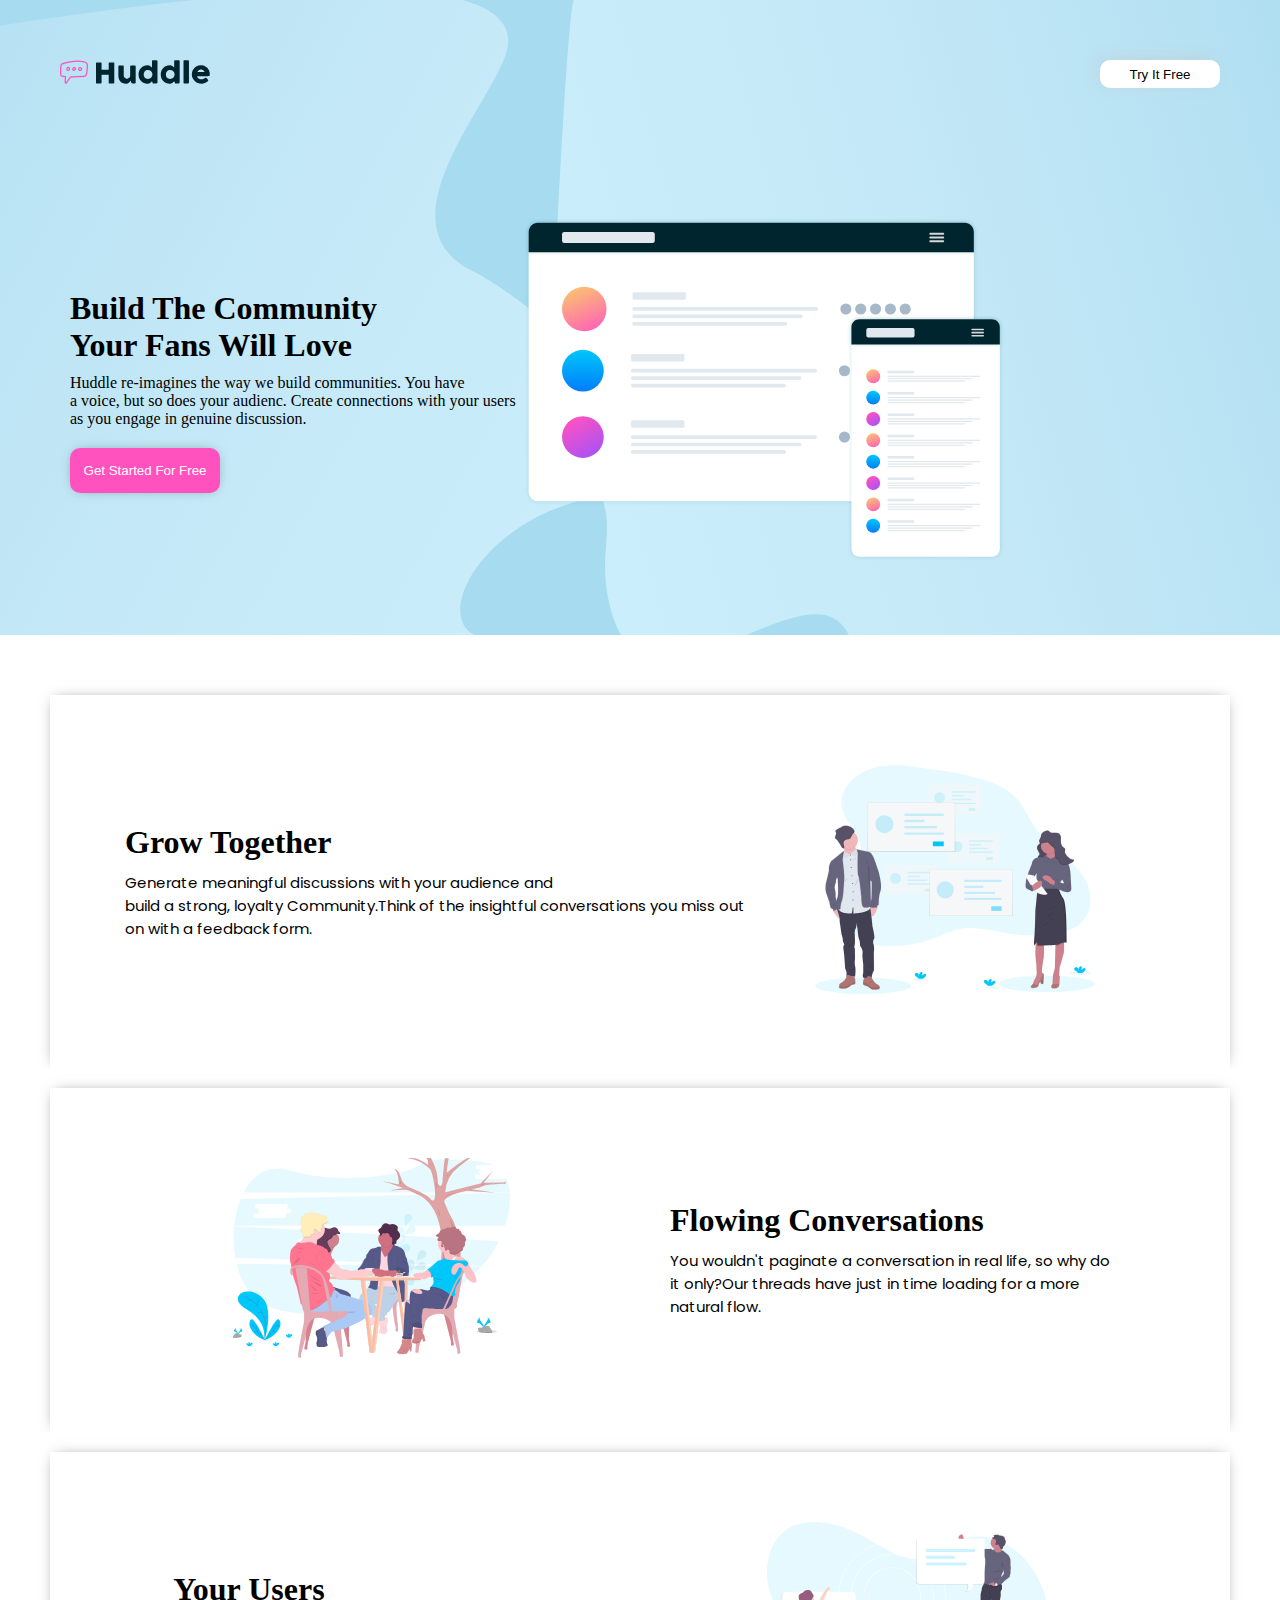
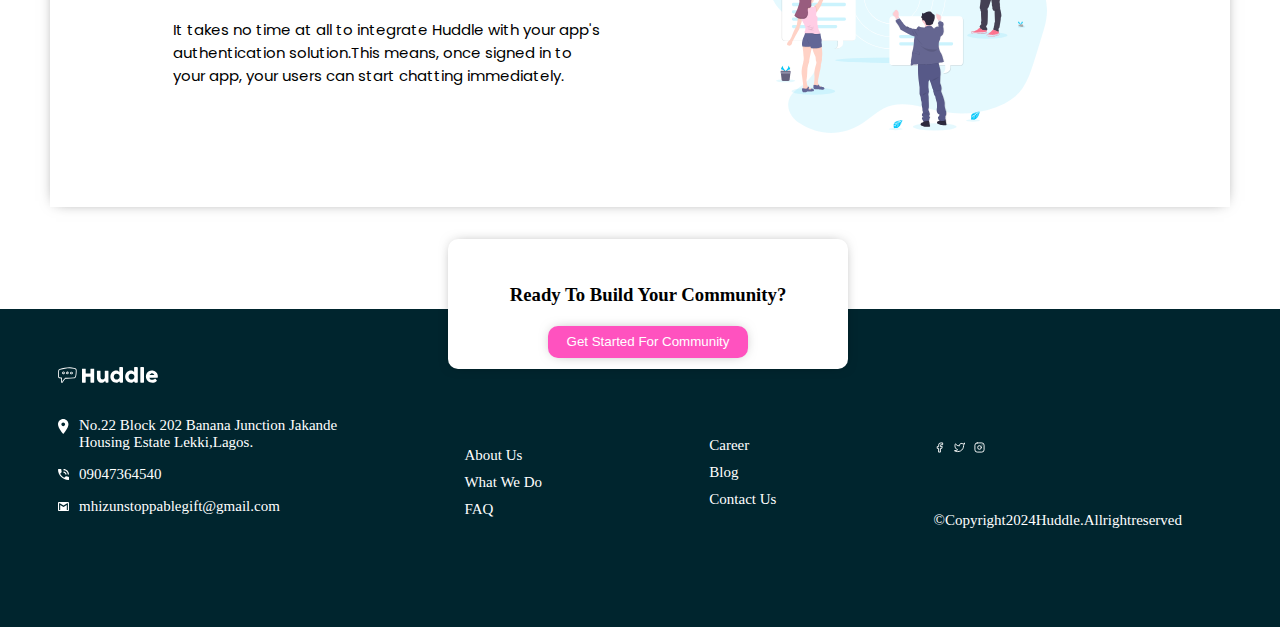
<file: project/index.html>
<!DOCTYPE html>
<html lang="en">
<head>
    <meta charset="UTF-8">
    <meta name="viewport" content="width=device-width, initial-scale=1.0">
    <title>Document</title>
    <link rel="stylesheet" href="./style.css">
    <link href='https://fonts.googleapis.com/css?family=Poppins' rel='stylesheet'>
</head>
<body>
   <section class="b">
    <div class="body">
        <div>
            <img src="assets/logo.svg" alt="logo">
        </div>
        <button>Try It Free</button>
    </div>
    <main>
<div class="group">
    <div class="group1"><h1>
        Build The Community <br> Your Fans Will Love                                                           
    </h1>
    <p>Huddle re-imagines the way we build communities. You have <br> a voice, but so does your audienc. Create connections with your users as you engage in genuine discussion.   </p>
    <button>Get Started For Free</button>
</div>
    <div class="group2"> <img src="assets/illustration-mockups.svg" alt="" width="70%">
    </div>
</div>
    </main>
</section>
    <section class="pro">
        <div class="gift">
            <div class="gift1"><h1>Grow Together</h1>
                <p>Generate meaningful discussions with your audience and <br>  build a  strong, loyalty Community.Think of the insightful  conversations you miss out <br>on with a feedback form.</p>
            </div>
            <div class="ENO"> <img src="assets/illustration-grow-together.svg" alt="" width="70%">
            </div>
        </div>
    </section>
    <header class="page">
        <div class="page1">
            <div class="page3"> <img src="assets/illustration-flowing-conversation.svg" alt="" width="70%"></div>
            <div class="page2"> <h1>Flowing Conversations</h1>
                <p>You wouldn't paginate a conversation in real life, so why do <br>it only?Our threads have just in time loading for a more <br>natural flow.</p>
            </div>
        </div>
    </header>
    <main class="web">
        <div class="web1">
            <div class="web2">
         <h1>Your Users</h1>
         <p>It takes no time at all to integrate Huddle with your app's <br>authentication solution.This means, once signed in to <br>your app, your users can start chatting immediately. </p>
            </div>
            <div class="web3"> <img src="assets/illustration-your-users.svg" alt="" width="70%">
            </div>
        </div>
    </main>

    <div class="atm">
        <div class="pos">
            <h3>Ready To Build Your Community?</h3>
            <button class="cash">Get Started For Community</button>
        </div>
    </div>
        
    <footer>
<div class="money">
    <img src="assets/logo.svg" alt="">
</div>
<div class="foot">
<div class="may">
    <div class="loca">
        <img src="assets/icon-location.svg" alt="">
   <p> No.22 Block 202 Banana Junction Jakande <br> Housing Estate Lekki,Lagos. </p>
    </div>

   <div class="phone">
    <img src="assets/icon-phone.svg" alt="">
    <p>09047364540</p>
</div> 
    <div class="mail">
        <img src="assets/icon-email.svg" alt="">
        <p>mhizunstoppablegift@gmail.com</p>
    </div>
</div>
<div class="june">
    <div class="pu"><p>About Us</p></div>
    <div class="qt"><p>What We Do</p></div>
    <div class="rp"><p>FAQ</p></div>
</div>
<div class="june">
    <div class="ca"><p>Career</p></div>
    <div class="bl"><p>Blog</p></div>
   <div class="con"> <p>Contact Us</p></div>
</div>
  <div class="icon">
<div class="media">
    <img src="assets/facebook.svg" alt="">
    <img src="assets/twitter.svg" alt="">
    <img src="assets/instagram.svg" alt=""> 
</div>
<p> &copy;Copyright2024Huddle.Allrightreserved</p>
   </div>
</div>
    </footer>
</body>
</html>
</file>
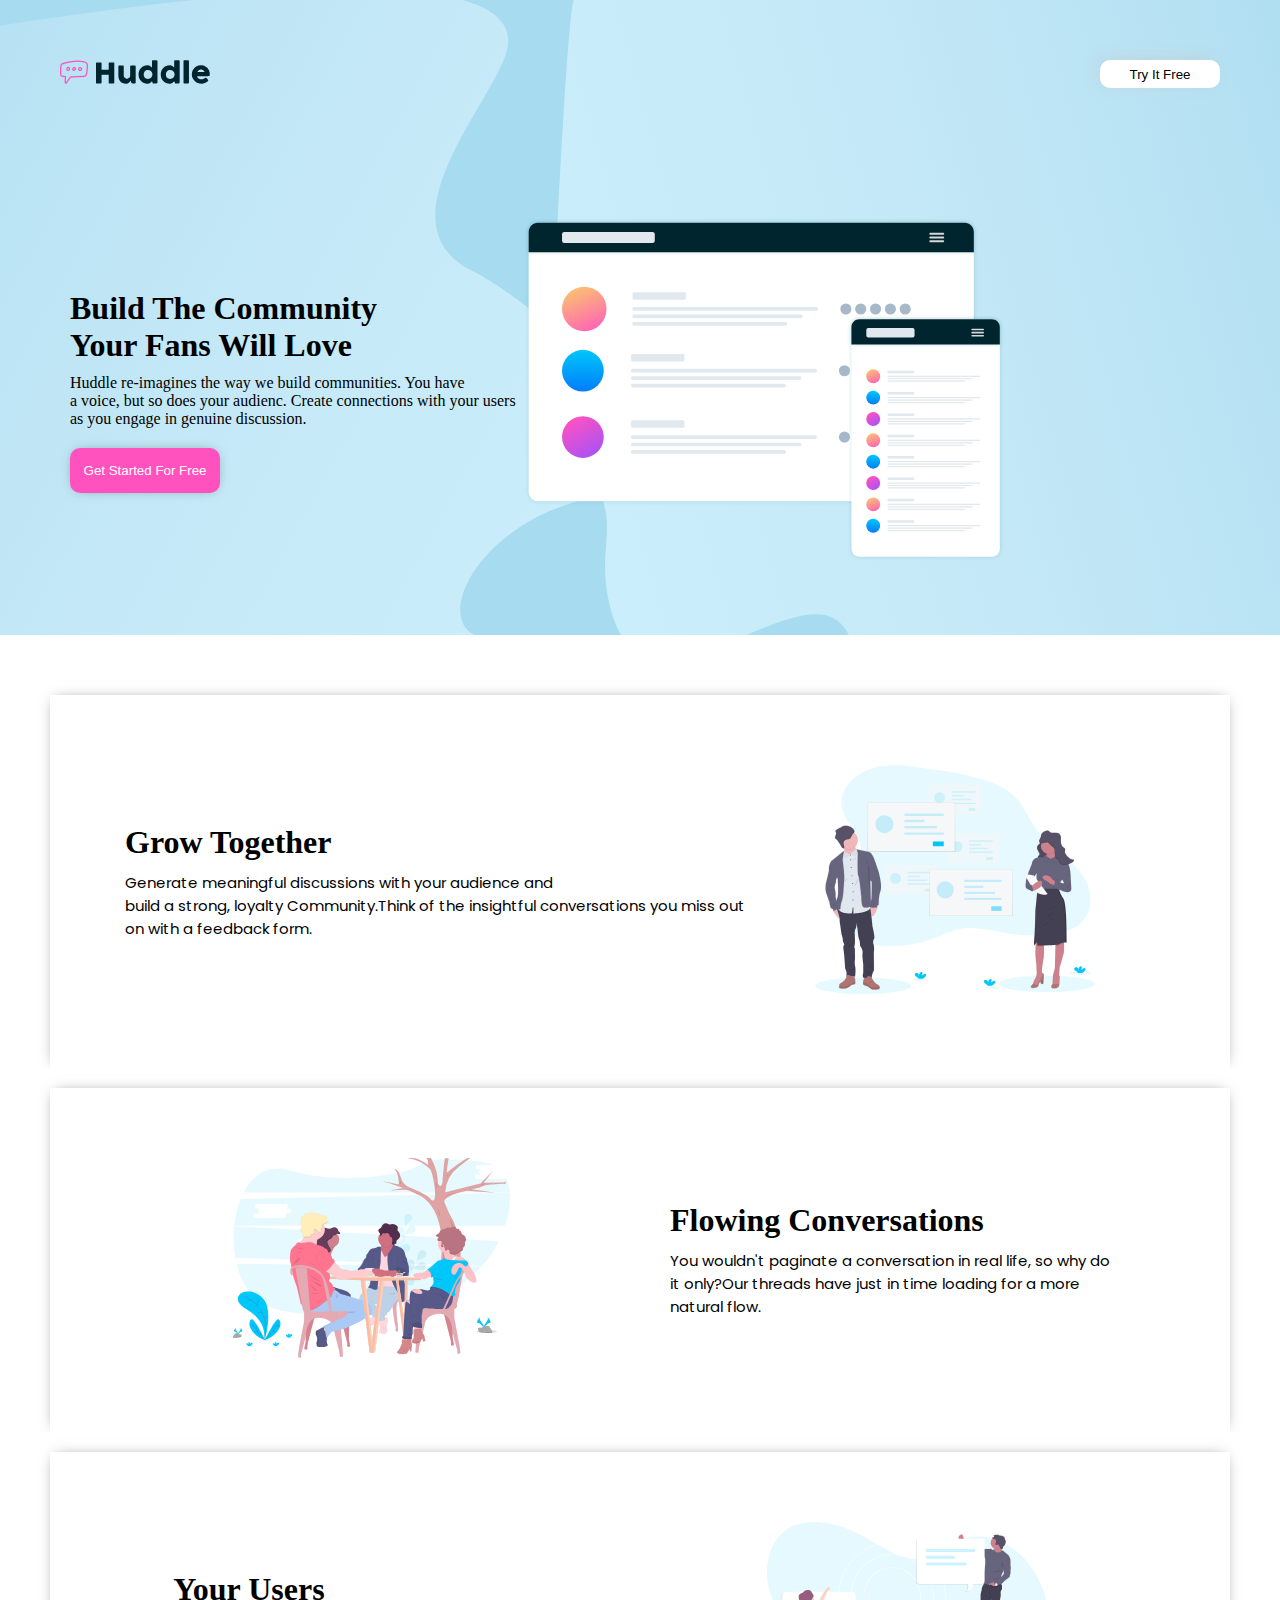
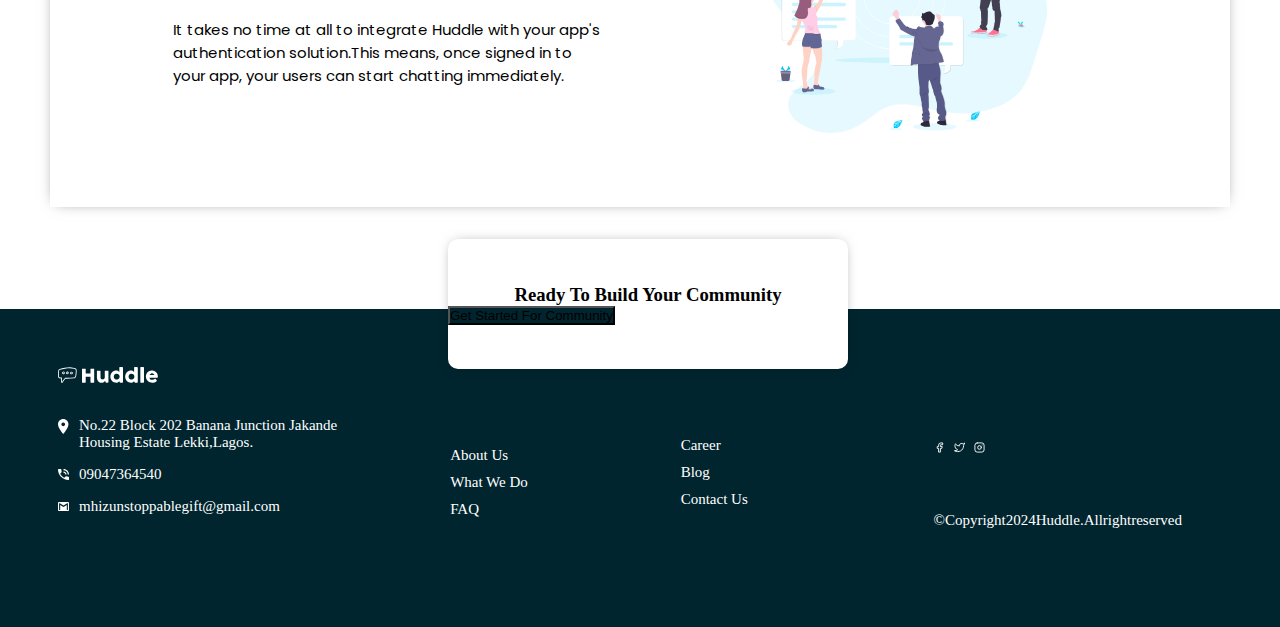
<file: project/unstoppable.html>
<!DOCTYPE html>
<html lang="en">
<head>
    <meta charset="UTF-8">
    <meta name="viewport" content="width=device-width, initial-scale=1.0">
    <title>Document</title>
    <link rel="stylesheet" href="style.css">
    <link href='https://fonts.googleapis.com/css?family=Poppins' rel='stylesheet'>
</head>
<body>
   <section class="b">
    <div class="body">
        <div>
            <img src="assets/logo.svg" alt="logo">
        </div>
        <button>Try It Free</button>
    </div>
    <main>
<div class="group">
    <div class="group1"><h1>
        Build The Community <br> Your Fans Will Love                                                           
    </h1>
    <p>Huddle re-imagines the way we build communities. You have <br> a voice, but so does your audienc. Create connections with your users as you engage in genuine discussion.   </p>
    <button>Get Started For Free</button>
</div>
    <div class="group2"> <img src="assets/illustration-mockups.svg" alt="" width="70%">
    </div>
</div>
    </main>
</section>
    <section class="pro">
        <div class="gift">
            <div class="gift1"><h1>Grow Together</h1>
                <p>Generate meaningful discussions with your audience and <br>  build a  strong, loyalty Community.Think of the insightful  conversations you miss out <br>on with a feedback form.</p>
            </div>
            <div class="ENO"> <img src="assets/illustration-grow-together.svg" alt="" width="70%">
            </div>
        </div>
    </section>
    <header class="page">
        <div class="page1">
            <div class="page3"> <img src="assets/illustration-flowing-conversation.svg" alt="" width="70%"></div>
            <div class="page2"> <h1>Flowing Conversations</h1>
                <p>You wouldn't paginate a conversation in real life, so why do <br>it only?Our threads have just in time loading for a more <br>natural flow.</p>
            </div>
        </div>
    </header>
    <main class="web">
        <div class="web1">
            <div class="web2">
         <h1>Your Users</h1>
         <p>It takes no time at all to integrate Huddle with your app's <br>authentication solution.This means, once signed in to <br>your app, your users can start chatting immediately. </p>
            </div>
            <div class="web3"> <img src="assets/illustration-your-users.svg" alt="" width="70%">
            </div>
        </div>
    </main>

    <div class="atm">
        <div class="pos">
            <h3>Ready To Build Your Community</h3>
        </div>
        <button class="cash">Get Started For Community</button>
    </div>
        
    <footer>
<div class="money">
    <img src="assets/logo.svg" alt="">
</div>
<div class="foot">
<div class="may">
    <div class="loca">
        <img src="assets/icon-location.svg" alt="">
   <p> No.22 Block 202 Banana Junction Jakande <br> Housing Estate Lekki,Lagos. </p>
    </div>

   <div class="phone">
    <img src="assets/icon-phone.svg" alt="">
    <p>09047364540</p>
</div> 
    <div class="mail">
        <img src="assets/icon-email.svg" alt="">
        <p>mhizunstoppablegift@gmail.com</p>
    </div>
</div>

<div class="june">
    <div class="pu"><p>About Us</p></div>
    <div class="qt"><p>What We Do</p></div>
    <div class="rp"><p>FAQ</p></div>
</div>
<div class="july">
    <div class="ca"><p>Career</p></div>
    <div class="bl"><p>Blog</p></div>
   <div class="con"> <p>Contact Us</p></div>
</div>
  <div class="icon">
<div class="media">
    <img src="assets/facebook.svg" alt="">
    <img src="assets/twitter.svg" alt="">
    <img src="assets/instagram.svg" alt=""> 
</div>
<p> &copy;Copyright2024Huddle.Allrightreserved</p>
   </div>
</div>
    </footer>
</body>
</html>
</file>
<file: project/style.css>
* {
    margin: 0%;
    padding: 0%;
    box-sizing: border-box;
    /* outline: 1px solid red;   */
}

.b {
    background-image: url(assets/bg-hero-mobile.svg);
    background-repeat: no-repeat;
    background-size: cover;
    background-position: top center;
    background-color: rgb(167, 219, 240);
}

.body {
    display: flex;
    justify-content: space-between;
    padding: 60px;
}

.body img {
    width: 150px;
}

.body button {
    border: none;
    background-color: white;
    box-shadow: -4px -3px 19px -6px rgba(201, 192, 192, 0.75);
    color: black;
    width: 120px;
    border-radius: 10px;
}

.group {
    padding: 70px;
    display: flex;
    justify-content: space-around;
    align-items: center;
}

.group1 h1 {
    padding-bottom: 10px;
    font-weight: bolder;
}

.group1 button {
    margin-top: 20px;
    background-color: hsl(322, 100%, 66%);
    border-radius: 10px;
    border: none;
    height: 5vh;
    width: 150px;
    color: white;
    box-shadow: 0px 0px 14px -6px rgba(0, 0, 0, 0.58);
}

.pro {
    background-color: white;
    padding-top: 60px;
}

.gift {
    padding: 70px;
    display: flex;
    justify-content: space-around;
    align-items: center;
    background-color: white;
    margin-right: 50px;
    margin-left: 50px;
    border: none;
    box-shadow: 0px 0px 14px -6px rgba(0, 0, 0, 0.58);

}

.gift1 h1 {
    padding-bottom: 10px;
    font-weight: bolder;
}

.gift1 p {
    font-family: 'Poppins';
    font-size: 15px;
}

.ENO {
    width: 400px;
    align-items: center;
    text-align: center;
}

.page {
    background-color: white;
    padding-top: 20px;

}

.page1 {
    padding: 70px;
    display: flex;
    justify-content: space-around;
    align-items: center;
    background-color: white;
    margin-left: 50px;
    margin-right: 50px;
    border: none;
    box-shadow: 0px 0px 14px -6px rgba(0, 0, 0, 0.58);

}

.page2 h1 {
    padding-bottom: 10px;
    font-weight: bolder;
}

.page2 p {
    font-family: 'Poppins';
    font-size: 15px;
}

.page3 {
    width: 400px;
    text-align: center;
    align-items: center;
}

.web {
    background-color: white;
    padding-top: 20px;
}

.web1 {
    padding: 70px;
    display: flex;
    justify-content: space-around;
    align-items: center;
    background-color: white;
    margin-right: 50px;
    margin-left: 50px;
    border: none;
    box-shadow: 0px 0px 14px -6px rgba(0, 0, 0, 0.58);
}

.web2 h1 {
    padding-bottom: 10px;
    font-weight: bolder;
}

.web1 p {
    font-family: 'Poppins';
    font-size: 15px;
}

.web3 {
    width: 400px;
    align-items: center;
    text-align: center;
}

.atm {
    background-color: white;
    height: 130px;
    width: 400px;
    padding-top: 3.5%;
    margin-left: 35%;
    position: sticky;
    margin-top: 2rem;
    margin-bottom: -10rem;
    border-radius: 10px;
    box-shadow: 0px 0px 14px -6px rgba(0, 0, 0, 0.58);
    border: none;
}

.pos {
    text-align: center;
    align-items: center;
}

.pos button {
    margin-top: 20px;
    height: 2rem;
    background-color: hsl(322, 100%, 66%);
    border-radius: 10px;
    color: white;
    border: none;
    box-shadow: 0px 0px 14px -6px rgba(0, 0, 0, 0.58);
    width: 50%;
}
.cash {
    background-color: hsl(192, 100%, 9%);
}
footer {
    background-color: hsl(192, 100%, 9%);
    padding: 58px;
    margin-top: 100px;
}
.money img {
    width: 100px;
    filter: brightness(0) invert(1);
}
.foot {
    display: flex;
    justify-content: space-between;
}
.foot img {
    padding-top: 15px;
    width: 11px;
}
.loca {
    display: flex;
    align-items: center;
}

.loca p {
    margin-top: 10px;
    padding-left: 10px;
    margin-top: 30px;
    color: white;
    font-size: 15px;
}

.phone {
    display: flex;
    align-items: center;
}
.phone p {
    margin-top: 10px;
    padding-left: 10px;
    margin-top: 15px;
    color: white;
    font-size: 15px;
}
.mail {
    display: flex;
    align-items: center;
}
.mail p {
    margin-top: 10px;
    padding-left: 10px;
    margin-top: 15px;
    color: white;
    font-size: 15px;
}

.june {
    justify-content: center;
    padding: 40px;
    color: white;
}

.pu {
    margin-top: 10px;
    padding-left: 10px;
    margin-top: 20px;
    color: white;
    font-size: 15px;
}
.qt {
    margin-top: 10px;
    padding-left: 10px;
    margin-top: 10px;
    font-size: 15px;
}
.rp {
    margin-top: 10px;
    padding-left: 10px;
    margin-top: 10px;
    font-size: 15px;
}
.july {
    justify-content: center;
    padding: 40px;
    color: white;
    width: 200px;
}

.ca {
    margin-top: 10px;
    padding-left: 10px;
    margin-top: 10px;
    font-size: 15px;
}

.bl {
    margin-top: 10px;
    padding-left: 10px;
    margin-top: 10px;
    font-size: 15px;
}

.con {
    margin-top: 10px;
    padding-left: 10px;
    margin-top: 10px;
    font-size: 15px;
}

.icon {
    padding: 40px;
    color: white;
}

.media img {
    margin-right: 5px;
    filter: brightness(0) invert(1);
}

.icon p {
    margin-top: 55px;
    font-size: 15px;
}


@media screen and (max-width:768px) {
    .body {
        display: flex;
        justify-content: space-between;
        padding: 10px;
    }

    .body button {
        border: none;
        background-color: white;
        box-shadow: -4px -3px 19px -6px rgba(201, 192, 192, 0.75);
        color: black;
        width: 70px;
        border-radius: 5px;
    }

    .body img {
        width: 100px;
    }
    .group {
        padding: 50px;
        display: flex;
        justify-content: space-around;
        text-align: center;
        flex-direction: column;
    }
    .group1 h1 {
        padding-bottom: 20px;
        font-weight: bolder;
        text-align: center;
    }

    .group1 p {
        text-align: center;
        font-family: 'Poppins';
        font-size: 10px;
    }

    .group1 button {
        margin-top: 20px;
        background-color: hsl(322, 100%, 66%);
        border-radius: 10px;
        border: none;
        height: 3vh;
        width: 140px;
        color: white;
        box-shadow: 10px 10px 5px -8px rgba(235, 43, 192, 0.75);
    }

    .group2 img {
        margin-top: 30px;
    }

    .pro {
        background-color: white;
        padding-top: 10px;
    }

    .gift {
        padding: 50px;
        margin-top: 20px;
        display: block;
        justify-content: space-around;
        text-align: center;
        background-color: white;
        flex-direction: column;
    }

    .gift1 h1 {
        padding-bottom: 20px;
        font-weight: bolder;
        text-align: center;
    }

    .gift1 p {
        font-family: 'Poppins';
        font-size: 10px;
    }

    .ENO {
        width: 200px;
        padding-top: 30px;
    }

    .page {
        background-color: white;
        padding-top: 20px;
    }

    .page1 {
        padding: 50px;
        display: flex;
        justify-content: space-around;
        text-align: center;
        background-color: white;
        flex-direction: column;
    }

    .page2 h1 {
        padding-bottom: 20px;
        font-weight: bolder;
        font-size: large;
    }

    .page2 p {
        font-family: 'Poppins';
        font-size: 10px;
    }

    .page3 {
        width: 200px;
        padding-bottom: 20px;
    }

    .web {
        background-color: white;
        padding-top: 20px;
    }

    .web1 {
        padding: 50px;
        display: flex;
        justify-content: space-around;
        text-align: center;
        background-color: white;
        flex-direction: column;
    }

    .web2 h1 {
        padding-bottom: 20px;
        font-weight: bolder;
    }

    .web1 p {
        font-family: 'Poppins';
        font-size: 10px;
    }

    .web3 {
        width: 200px;
        padding-top: 20px;

    }
    .atm {
            background-color: white;
            height: 100px;
            width: 255px;
            padding-top: 3.5%;
            margin-left: 17%;
            position: sticky;
            margin-top: 2rem;
            margin-bottom: -10rem;
            border-radius: 10px;
            box-shadow: 0px 0px 14px -6px rgba(0, 0, 0, 0.58);
            border: none;
        }
 .pos {
        text-align: center;
        align-items: center;
    }
 .pos h3{
     font-size: medium;   
    }
.pos button {
            margin-top: 20px;
            height: 2rem;
            background-color: hsl(322, 100%, 66%);
            border-radius: 10px;
            color: white;
            border: none;
            box-shadow: 0px 0px 14px -6px rgba(0, 0, 0, 0.58);
            width: 60%;
        }
 .cash{
 font-size: 10px;
 }
 .money img {
  width: 100px;
 filter: brightness(0) invert(1);
  } 
 .foot {
 display: block;
 justify-content: space-between;
 }
        
 .foot img {
 padding-top: 15px;
 width: 9px;
 }
 .money img{
 margin-top: 30px; 
 margin-left: px;  
 }
 .loca p {
   padding-left: 10px;
   margin-top: 20px;
   color: white;
  font-size: 15px;
  }
 .phone p {
   padding-left: 10px;
   margin-top: 15px;
   color: white;
  font-size: 15px;
 }
 .phone p {
    padding-left: 10px;
    margin-top: 15px;
    color: white;
    font-size: 15px;
}
.mail {
    display: flex;
    align-items: center;
}
.mail p {
    padding-left: 10px;
    margin-top: 15px;
    color: white;
    font-size: 15px;
}
.pu {
    margin-top: 10px;
    padding-left: 10px;
    margin-top: 20px;
    color: white;
    font-size: 15px;
}

.qt {
    margin-top: 10px;
    padding-left: 10px;
    margin-top: 10px;
    font-size: 15px;
}

.rp {
    margin-top: 10px;
    padding-left: 10px;
    margin-top: 10px;
    font-size: 15px;
}
.june {
    justify-content: center;
    padding: 10px;
    color: white;
}
.july {
    justify-content: center;
    padding: 10px;
    color: white;
    width: 200px;
}
.ca {
    margin-top: 10px;
    padding-left: 10px;
    margin-top: 10px;
    font-size: 15px;
}
.icon {
    padding: 10px;
    color: white;
}
.icon p {
    margin-top: 15px;
    font-size: 10px;
}
}
</file>
